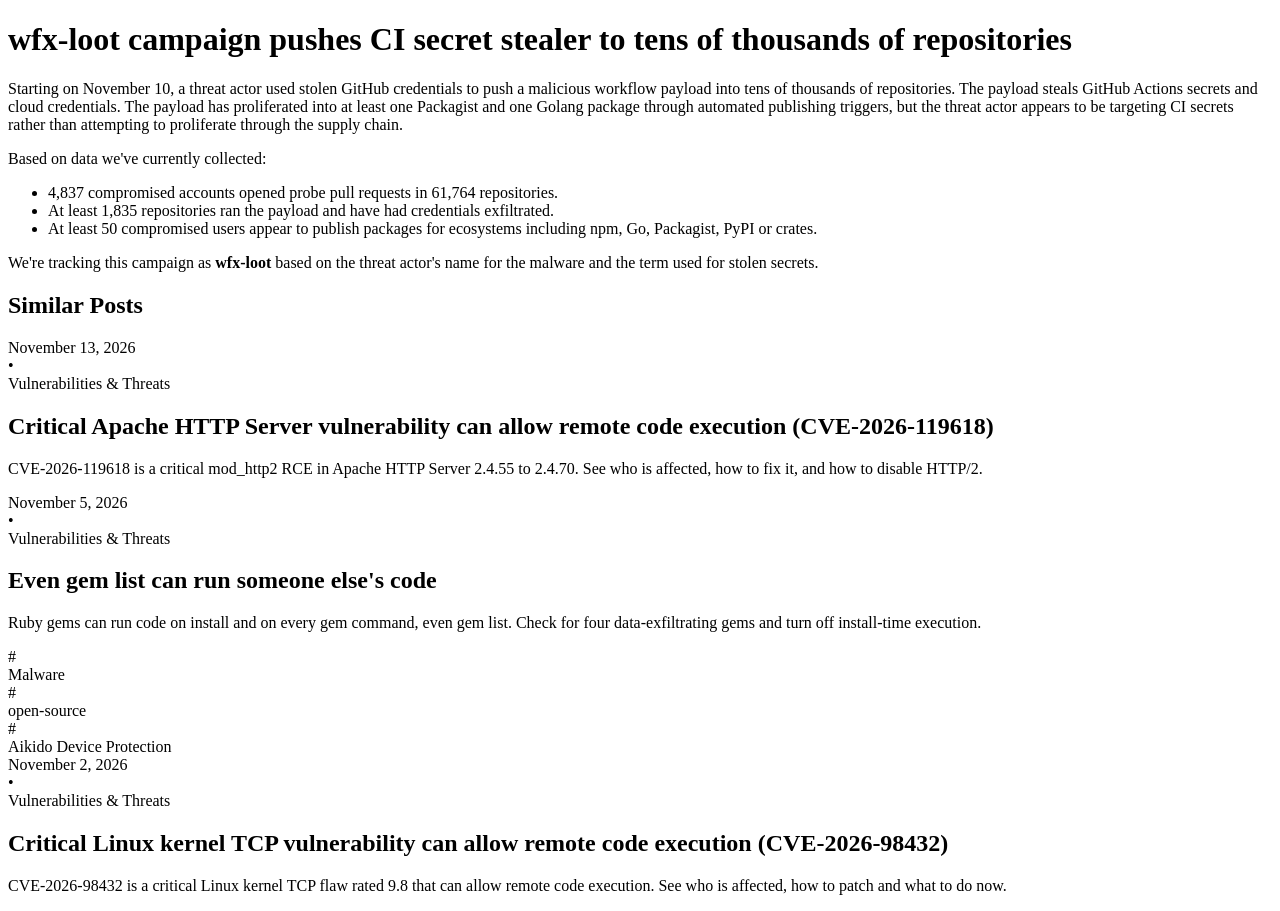
<file: tests/fixtures/pages/aikido-wfx-loot.html>
<!DOCTYPE html>
<!-- Cut from the aikido.dev post HN 50462319 linked (fetched 2026-11-15): its opening and the "Similar Posts" cards.
     The CVE IDs are only in the cards, each a link to another post on the same site; scripts, styles, images and tracking attributes removed. -->
<html lang="en"><head><meta charset="utf-8"><title>wfx-loot campaign pushes CI secret stealer to tens of thousands of repositories</title></head>
<body><main>
<h1 class="blog_post_hero_h1">wfx-loot campaign pushes CI secret stealer to tens of thousands of repositories</h1>
<div class="blog_post_rt w-richtext"><p>Starting on November 10, a threat actor used stolen GitHub credentials to push a malicious workflow payload into tens of thousands of repositories. The payload steals GitHub Actions secrets and cloud credentials. The payload has proliferated into at least one Packagist and one Golang package through automated publishing triggers, but the threat actor appears to be targeting CI secrets rather than attempting to proliferate through the supply chain. </p><p>Based on data we&#x27;ve currently collected:</p><ul role="list"><li>4,837 compromised accounts opened probe pull requests in 61,764 repositories.</li><li>At least 1,835 repositories ran the payload and have had credentials exfiltrated. </li><li>At least 50 compromised users appear to publish packages for ecosystems including npm, Go, Packagist, PyPI or crates. </li></ul><p>We&#x27;re tracking this campaign as <strong>wfx-loot</strong> based on the threat actor&#x27;s name for the malware and the term used for stolen secrets.</p></div>
<section class="section"><h2>Similar Posts</h2><div class="blog_category_posts w-dyn-list"><div role="list" class="blog_category_posts_list w-dyn-items"><div role="listitem" class="blog_card is--filtered w-dyn-item"><div class="blog_featured_content u-vflex-left-between"><div class="blog_featured_item_top u-vflex-left-top"><div class="blog_card_meta_top u-hflex-left-center u-text-opacity-80"><div class="blog_featured_meta_item u-hflex-left-center"><div class="blog_featured_item_icon w-embed"></div><div class="blog_featured_meta_text">November 13, 2026</div></div><div class="blog_featured_meta_text">•</div><div class="blog_featured_meta_text">Vulnerabilities &amp; Threats</div></div><h2 class="blog_card_heading u-text-size-24">Critical Apache HTTP Server vulnerability can allow remote code execution (CVE-2026-119618)</h2><p class="blog_card_p u-text-opacity-80">CVE-2026-119618 is a critical mod_http2 RCE in Apache HTTP Server 2.4.55 to 2.4.70. See who is affected, how to fix it, and how to disable HTTP/2.</p></div><div class="blog_card_meta_bottom u-hflex-left-center u-text-size-12"><div class="blog_item_hover"></div></div></div><a href="/blog/cve-2026-119618-apache-http-server-rce" class="blog-card_link w-inline-block"></a></div><div role="listitem" class="blog_card is--filtered w-dyn-item"><div class="blog_featured_content u-vflex-left-between"><div class="blog_featured_item_top u-vflex-left-top"><div class="blog_card_meta_top u-hflex-left-center u-text-opacity-80"><div class="blog_featured_meta_item u-hflex-left-center"><div class="blog_featured_item_icon w-embed"></div><div class="blog_featured_meta_text">November 5, 2026</div></div><div class="blog_featured_meta_text">•</div><div class="blog_featured_meta_text">Vulnerabilities &amp; Threats</div></div><h2 class="blog_card_heading u-text-size-24">Even gem list can run someone else&#x27;s code</h2><p class="blog_card_p u-text-opacity-80">Ruby gems can run code on install and on every gem command, even gem list. Check for four data-exfiltrating gems and turn off install-time execution.</p></div><div class="blog_card_meta_bottom u-hflex-left-center u-text-size-12"><div class="blog_item_hover"></div><div class="blog_card_meta_top u-vflex-left-top"><div class="blog_featured_meta_item u-hflex-left-center"><div class="w-dyn-list"><div role="list" class="blog-card_categories w-dyn-items"><div role="listitem" class="blog-card_cat_item w-dyn-item"><div>#</div><div>Malware</div></div><div role="listitem" class="blog-card_cat_item w-dyn-item"><div>#</div><div>open-source</div></div><div role="listitem" class="blog-card_cat_item w-dyn-item"><div>#</div><div>Aikido Device Protection</div></div></div></div></div></div></div></div><a href="/blog/gem-list-runs-someone-elses-code" class="blog-card_link w-inline-block"></a></div><div role="listitem" class="blog_card is--filtered w-dyn-item"><div class="blog_featured_content u-vflex-left-between"><div class="blog_featured_item_top u-vflex-left-top"><div class="blog_card_meta_top u-hflex-left-center u-text-opacity-80"><div class="blog_featured_meta_item u-hflex-left-center"><div class="blog_featured_item_icon w-embed"></div><div class="blog_featured_meta_text">November 2, 2026</div></div><div class="blog_featured_meta_text">•</div><div class="blog_featured_meta_text">Vulnerabilities &amp; Threats</div></div><h2 class="blog_card_heading u-text-size-24">Critical Linux kernel TCP vulnerability can allow remote code execution (CVE-2026-98432)</h2><p class="blog_card_p u-text-opacity-80">CVE-2026-98432 is a critical Linux kernel TCP flaw rated 9.8 that can allow remote code execution. See who is affected, how to patch and what to do now.</p></div><div class="blog_card_meta_bottom u-hflex-left-center u-text-size-12"><div class="blog_item_hover"></div></div></div><a href="/blog/linux-kernel-tcp-rce-vulnerability-cve-2026-98432" class="blog-card_link w-inline-block"></a></div></div></div></div></div></div></section>
</main></body></html>
</file>
